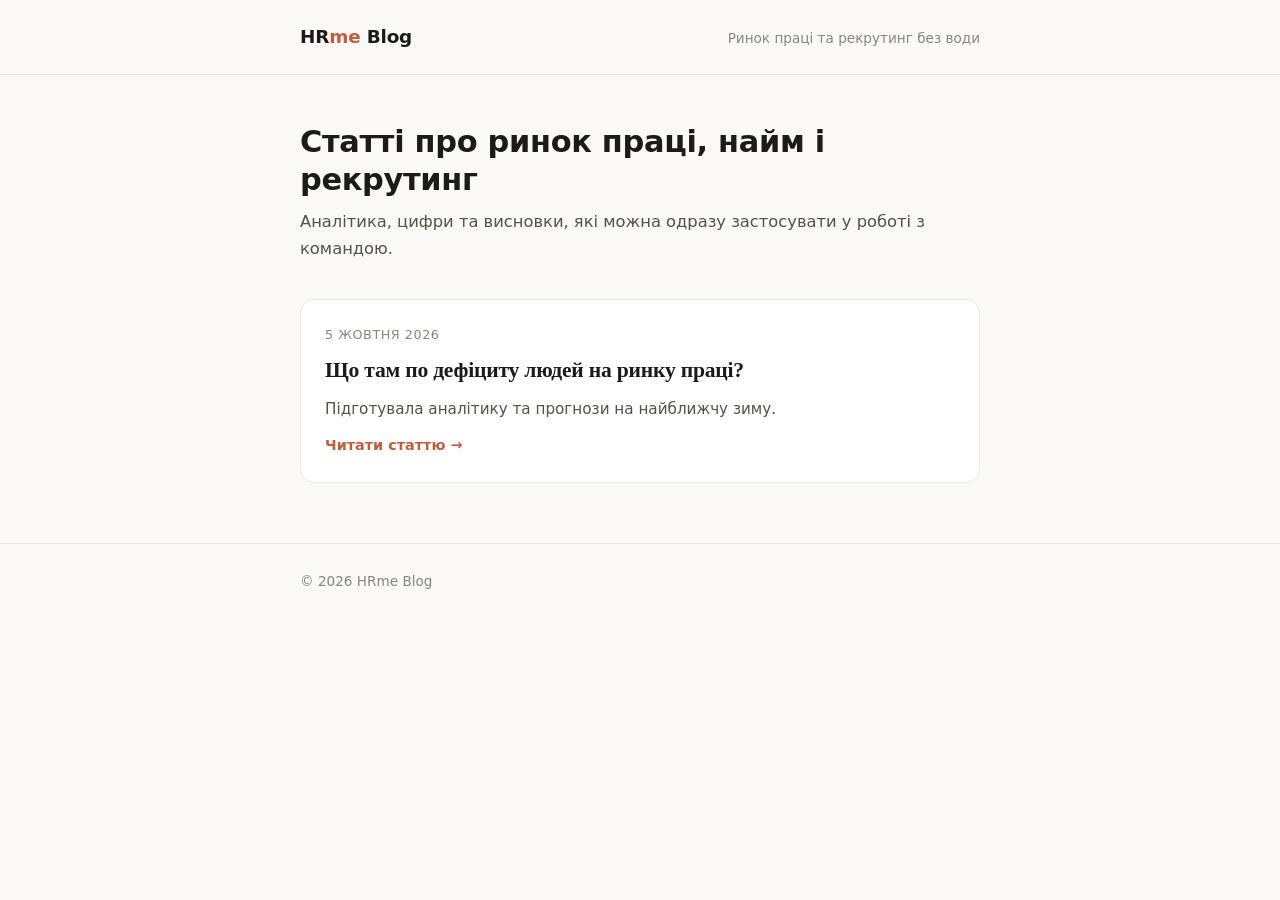
<file: index.html>
<!DOCTYPE html>
<html lang="uk">
<head>
<meta charset="UTF-8">
<title>Блог HRme — аналітика ринку праці та рекрутингу</title>
<meta name="description" content="Аналітика, прогнози та практичні висновки про ринок праці, найм і рекрутинг в Україні.">
<meta name="viewport" content="width=device-width, initial-scale=1">
<link rel="stylesheet" href="style.css">
</head>
<body>

<header class="site-header">
    <div class="wrap">
        <a class="logo" href="./">HR<span>me</span> Blog</a>
        <span class="tagline">Ринок праці та рекрутинг без води</span>
    </div>
</header>

<main class="wrap">
    <div class="hero">
        <h1>Статті про ринок праці, найм і рекрутинг</h1>
        <p>Аналітика, цифри та висновки, які можна одразу застосувати у роботі з командою.</p>
    </div>

    <div class="post-list">
        <a class="post-card" href="deficit-kadriv-zima-2026/">
            <div class="post-date">5 жовтня 2026</div>
            <h2>Що там по дефіциту людей на ринку праці?</h2>
            <p class="post-excerpt">Підготувала аналітику та прогнози на найближчу зиму.</p>
            <span class="read-more">Читати статтю →</span>
        </a>
    </div>
</main>

<footer class="site-footer">
    <div class="wrap">
        © 2026 HRme Blog
    </div>
</footer>

</body>
</html>
</file>
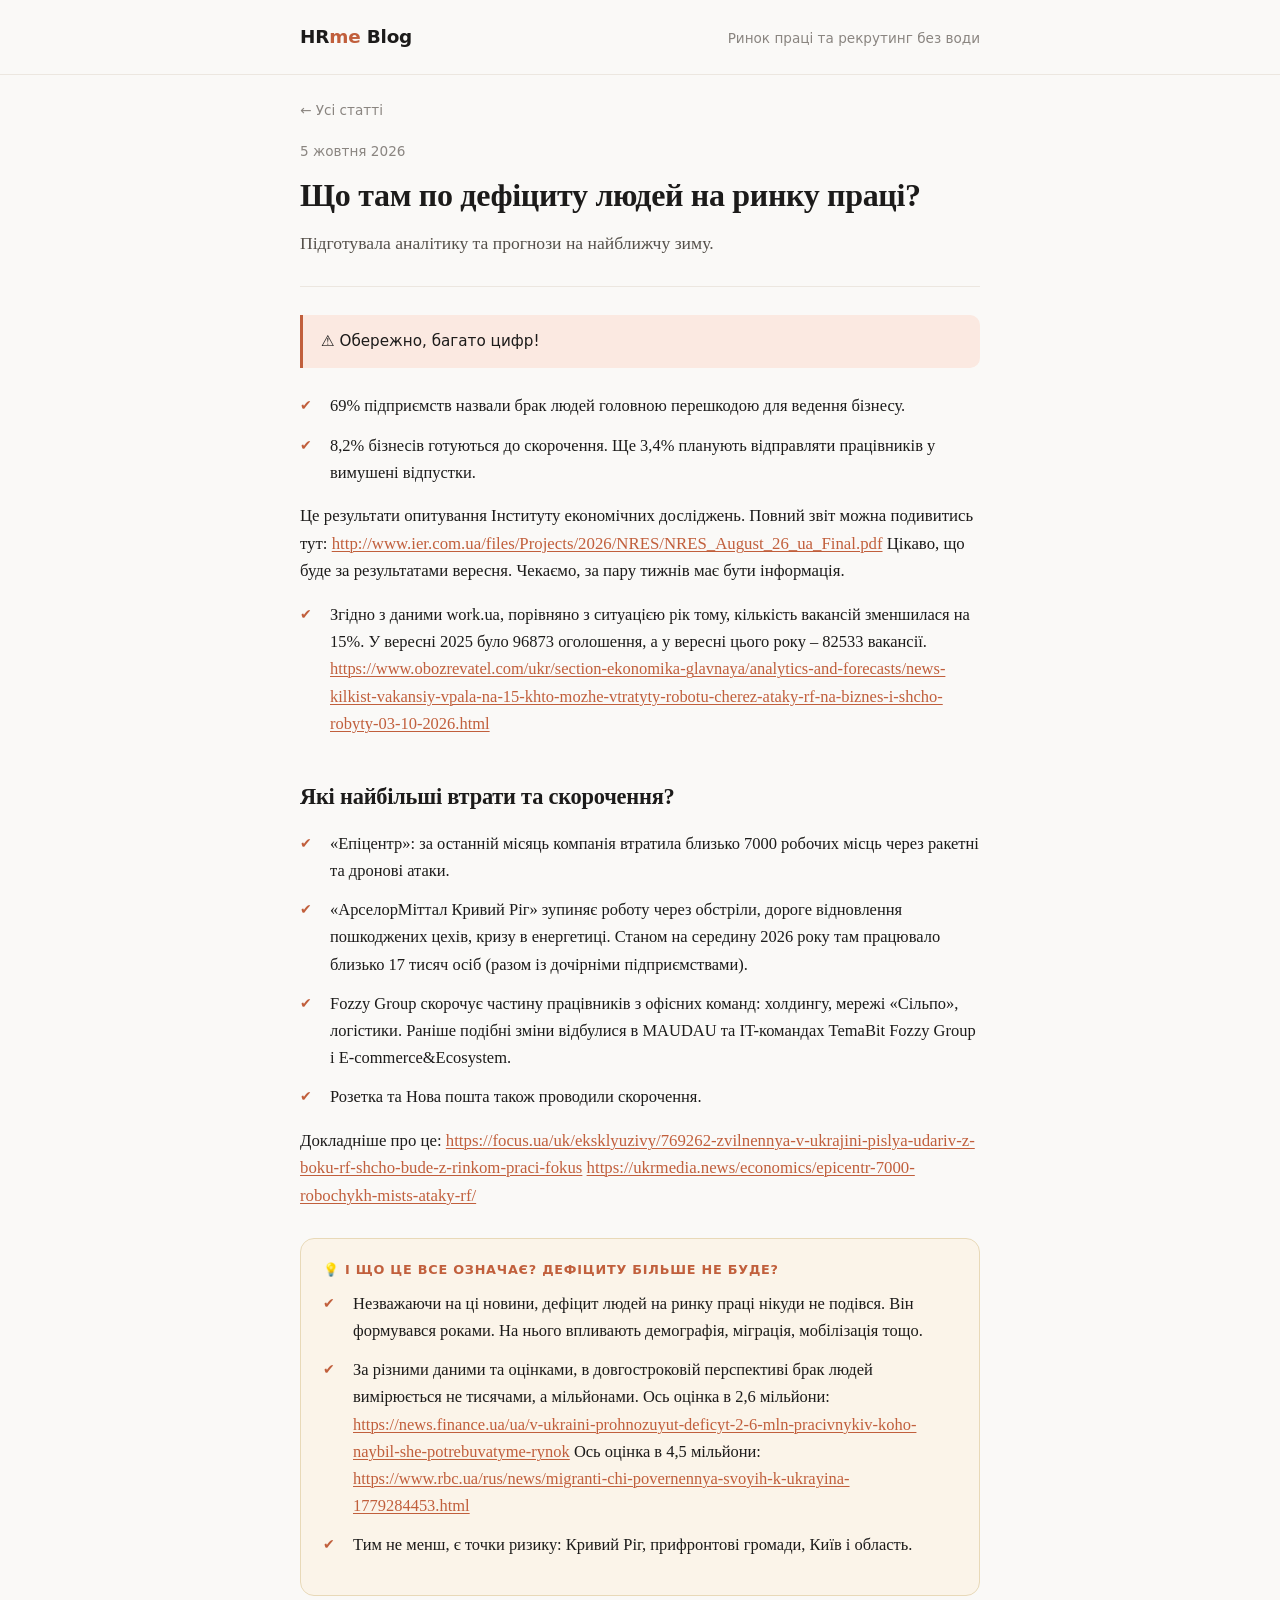
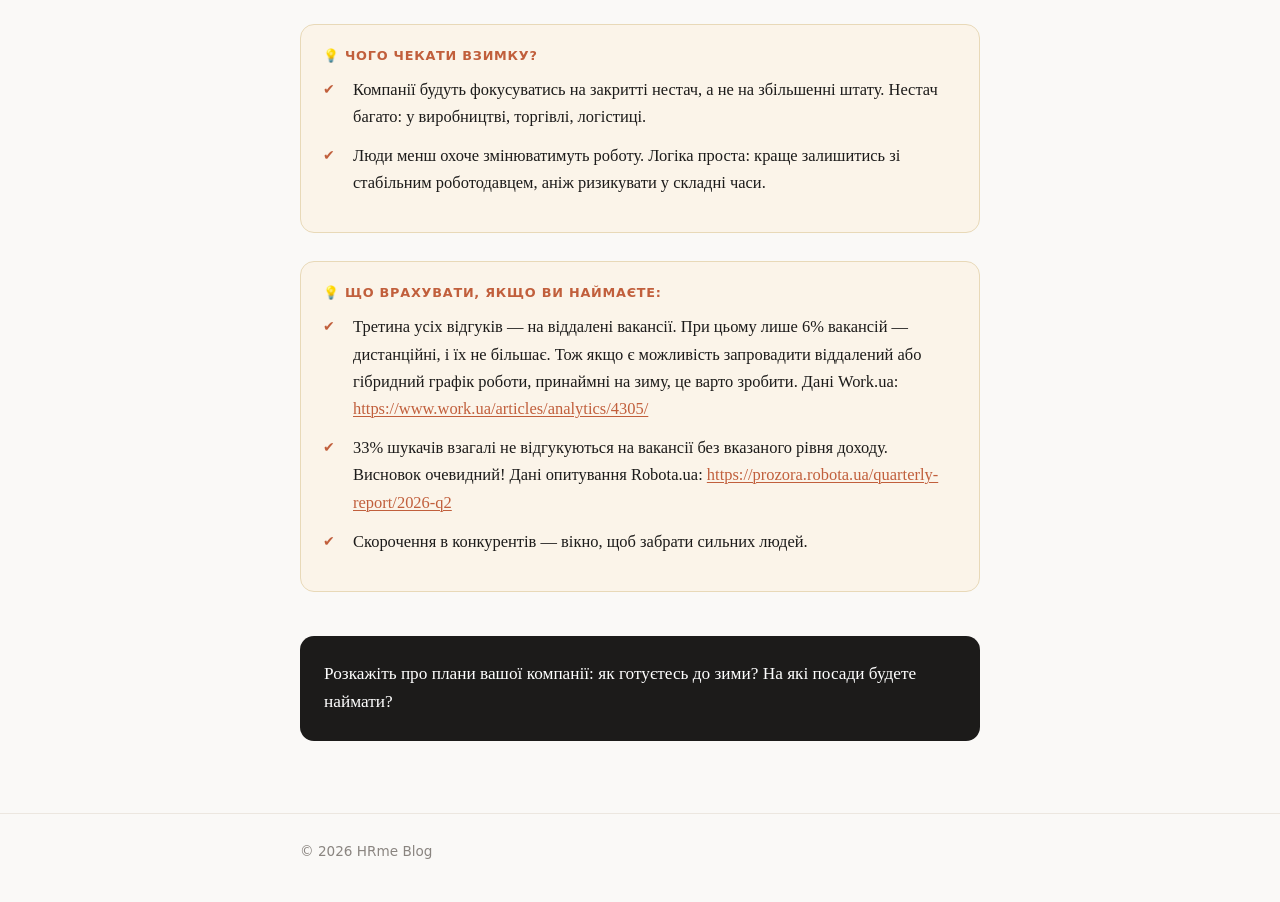
<file: deficit-kadriv-zima-2026/index.html>
<!DOCTYPE html>
<html lang="uk">
<head>
<meta charset="UTF-8">
<title>Що там по дефіциту людей на ринку праці? — HRme Blog</title>
<meta name="description" content="Що там по дефіциту людей на ринку праці? Підготувала аналітику та прогнози на найближчу зиму.">
<meta name="viewport" content="width=device-width, initial-scale=1">
<link rel="stylesheet" href="../style.css">
</head>
<body>

<header class="site-header">
    <div class="wrap">
        <a class="logo" href="../">HR<span>me</span> Blog</a>
        <span class="tagline">Ринок праці та рекрутинг без води</span>
    </div>
</header>

<div class="wrap">
    <nav class="breadcrumb"><a href="../">← Усі статті</a></nav>

    <article class="post">
        <div class="post-header">
            <div class="post-meta">
                <span>5 жовтня 2026</span>
            </div>
            <h1>Що там по дефіциту людей на ринку праці?</h1>
            <p class="post-lede">Підготувала аналітику та прогнози на найближчу зиму.</p>
        </div>

        <div class="callout">
            ⚠️ Обережно, багато цифр!
        </div>

        <ul class="check-list">
            <li>69% підприємств назвали брак людей головною перешкодою для ведення бізнесу.</li>
            <li>8,2% бізнесів готуються до скорочення. Ще 3,4% планують відправляти працівників у вимушені відпустки.</li>
        </ul>
        <p>
            Це результати опитування Інституту економічних досліджень. Повний звіт можна подивитись тут:
            <a href="http://www.ier.com.ua/files/Projects/2026/NRES/NRES_August_26_ua_Final.pdf" target="_blank" rel="noopener">http://www.ier.com.ua/files/Projects/2026/NRES/NRES_August_26_ua_Final.pdf</a>
            Цікаво, що буде за результатами вересня. Чекаємо, за пару тижнів має бути інформація.
        </p>
        <ul class="check-list">
            <li>
                Згідно з даними work.ua, порівняно з ситуацією рік тому, кількість вакансій зменшилася на 15%. У вересні 2025 було 96873 оголошення, а у вересні цього року – 82533 вакансії.
                <a href="https://www.obozrevatel.com/ukr/section-ekonomika-glavnaya/analytics-and-forecasts/news-kilkist-vakansiy-vpala-na-15-khto-mozhe-vtratyty-robotu-cherez-ataky-rf-na-biznes-i-shcho-robyty-03-10-2026.html" target="_blank" rel="noopener">https://www.obozrevatel.com/ukr/section-ekonomika-glavnaya/analytics-and-forecasts/news-kilkist-vakansiy-vpala-na-15-khto-mozhe-vtratyty-robotu-cherez-ataky-rf-na-biznes-i-shcho-robyty-03-10-2026.html</a>
            </li>
        </ul>

        <h2>Які найбільші втрати та скорочення?</h2>
        <ul class="check-list">
            <li>«Епіцентр»: за останній місяць компанія втратила близько 7000 робочих місць через ракетні та дронові атаки.</li>
            <li>«АрселорМіттал Кривий Ріг» зупиняє роботу через обстріли, дороге відновлення пошкоджених цехів, кризу в енергетиці. Станом на середину 2026 року там працювало близько 17 тисяч осіб (разом із дочірніми підприємствами).</li>
            <li>Fozzy Group скорочує частину працівників з офісних команд: холдингу, мережі «Сільпо», логістики. Раніше подібні зміни відбулися в MAUDAU та IT-командах TemaBit Fozzy Group і E-commerce&amp;Ecosystem.</li>
            <li>Розетка та Нова пошта також проводили скорочення.</li>
        </ul>
        <p>
            Докладніше про це:
            <a href="https://focus.ua/uk/eksklyuzivy/769262-zvilnennya-v-ukrajini-pislya-udariv-z-boku-rf-shcho-bude-z-rinkom-praci-fokus" target="_blank" rel="noopener">https://focus.ua/uk/eksklyuzivy/769262-zvilnennya-v-ukrajini-pislya-udariv-z-boku-rf-shcho-bude-z-rinkom-praci-fokus</a>
            <a href="https://ukrmedia.news/economics/epicentr-7000-robochykh-mists-ataky-rf/" target="_blank" rel="noopener">https://ukrmedia.news/economics/epicentr-7000-robochykh-mists-ataky-rf/</a>
        </p>

        <div class="insight">
            <span class="insight-label">💡 І що це все означає? Дефіциту більше не буде?</span>
            <ul class="check-list">
                <li>Незважаючи на ці новини, дефіцит людей на ринку праці нікуди не подівся. Він формувався роками. На нього впливають демографія, міграція, мобілізація тощо.</li>
                <li>
                    За різними даними та оцінками, в довгостроковій перспективі брак людей вимірюється не тисячами, а мільйонами. Ось оцінка в 2,6 мільйони:
                    <a href="https://news.finance.ua/ua/v-ukraini-prohnozuyut-deficyt-2-6-mln-pracivnykiv-koho-naybil-she-potrebuvatyme-rynok" target="_blank" rel="noopener">https://news.finance.ua/ua/v-ukraini-prohnozuyut-deficyt-2-6-mln-pracivnykiv-koho-naybil-she-potrebuvatyme-rynok</a>
                    Ось оцінка в 4,5 мільйони:
                    <a href="https://www.rbc.ua/rus/news/migranti-chi-povernennya-svoyih-k-ukrayina-1779284453.html" target="_blank" rel="noopener">https://www.rbc.ua/rus/news/migranti-chi-povernennya-svoyih-k-ukrayina-1779284453.html</a>
                </li>
                <li>Тим не менш, є точки ризику: Кривий Ріг, прифронтові громади, Київ і область.</li>
            </ul>
        </div>

        <div class="insight">
            <span class="insight-label">💡 Чого чекати взимку?</span>
            <ul class="check-list">
                <li>Компанії будуть фокусуватись на закритті нестач, а не на збільшенні штату. Нестач багато: у виробництві, торгівлі, логістиці.</li>
                <li>Люди менш охоче змінюватимуть роботу. Логіка проста: краще залишитись зі стабільним роботодавцем, аніж ризикувати у складні часи.</li>
            </ul>
        </div>

        <div class="insight">
            <span class="insight-label">💡 Що врахувати, якщо ви наймаєте:</span>
            <ul class="check-list">
                <li>
                    Третина усіх відгуків — на віддалені вакансії. При цьому лише 6% вакансій — дистанційні, і їх не більшає. Тож якщо є можливість запровадити віддалений або гібридний графік роботи, принаймні на зиму, це варто зробити.
                    Дані Work.ua:
                    <a href="https://www.work.ua/articles/analytics/4305/" target="_blank" rel="noopener">https://www.work.ua/articles/analytics/4305/</a>
                </li>
                <li>
                    33% шукачів взагалі не відгукуються на вакансії без вказаного рівня доходу. Висновок очевидний!
                    Дані опитування Robota.ua:
                    <a href="https://prozora.robota.ua/quarterly-report/2026-q2" target="_blank" rel="noopener">https://prozora.robota.ua/quarterly-report/2026-q2</a>
                </li>
                <li>Скорочення в конкурентів — вікно, щоб забрати сильних людей.</li>
            </ul>
        </div>

        <div class="cta">
            <p>Розкажіть про плани вашої компанії: як готуєтесь до зими? На які посади будете наймати?</p>
        </div>
    </article>
</div>

<footer class="site-footer">
    <div class="wrap">
        © 2026 HRme Blog
    </div>
</footer>

</body>
</html>
</file>
<file: style.css>
:root {
    --bg: #faf9f7;
    --surface: #ffffff;
    --ink: #1c1b1a;
    --ink-soft: #55504a;
    --ink-faint: #8a8580;
    --accent: #c15f3c;
    --accent-ink: #ffffff;
    --accent-soft: #fbe9e1;
    --line: #ece7e0;
    --insight-bg: #fbf4e9;
    --insight-line: #e8d9b8;
    --max-w: 720px;
    --radius: 14px;
}

* {
    box-sizing: border-box;
}

html {
    scroll-behavior: smooth;
}

body {
    margin: 0;
    background: var(--bg);
    color: var(--ink);
    font-family: "Georgia", "Noto Serif", "Times New Roman", serif;
    line-height: 1.65;
    -webkit-font-smoothing: antialiased;
}

.wrap {
    max-width: var(--max-w);
    margin: 0 auto;
    padding: 0 20px;
}

/* Header */

.site-header {
    border-bottom: 1px solid var(--line);
    padding: 22px 0;
    margin-bottom: 8px;
}

.site-header .wrap {
    display: flex;
    align-items: baseline;
    justify-content: space-between;
    gap: 16px;
    flex-wrap: wrap;
}

.logo {
    font-family: system-ui, -apple-system, "Segoe UI", sans-serif;
    font-weight: 800;
    font-size: 1.15rem;
    letter-spacing: -0.01em;
    color: var(--ink);
    text-decoration: none;
}

.logo span {
    color: var(--accent);
}

.tagline {
    font-family: system-ui, -apple-system, "Segoe UI", sans-serif;
    font-size: 0.85rem;
    color: var(--ink-faint);
}

/* Home page article list */

.hero {
    padding: 40px 0 8px;
}

.hero h1 {
    font-family: system-ui, -apple-system, "Segoe UI", sans-serif;
    font-size: 1.9rem;
    line-height: 1.25;
    margin: 0 0 10px;
    letter-spacing: -0.01em;
}

.hero p {
    font-family: system-ui, -apple-system, "Segoe UI", sans-serif;
    color: var(--ink-soft);
    font-size: 1.02rem;
    margin: 0;
}

.post-list {
    padding: 28px 0 60px;
    display: flex;
    flex-direction: column;
    gap: 18px;
}

.post-card {
    background: var(--surface);
    border: 1px solid var(--line);
    border-radius: var(--radius);
    padding: 24px;
    text-decoration: none;
    color: inherit;
    display: block;
    transition: border-color 0.15s ease, transform 0.15s ease;
    font-family: system-ui, -apple-system, "Segoe UI", sans-serif;
}

.post-card:hover {
    border-color: var(--accent);
    transform: translateY(-1px);
}

.post-card .post-date {
    font-size: 0.8rem;
    color: var(--ink-faint);
    text-transform: uppercase;
    letter-spacing: 0.04em;
    margin-bottom: 8px;
}

.post-card h2 {
    font-family: "Georgia", "Noto Serif", serif;
    font-size: 1.35rem;
    margin: 0 0 8px;
    color: var(--ink);
}

.post-card .post-excerpt {
    color: var(--ink-soft);
    font-size: 0.95rem;
    margin: 0 0 10px;
}

.post-card .read-more {
    color: var(--accent);
    font-weight: 600;
    font-size: 0.9rem;
}

/* Article page */

.breadcrumb {
    font-family: system-ui, -apple-system, "Segoe UI", sans-serif;
    font-size: 0.85rem;
    margin: 24px 0 0;
}

.breadcrumb a {
    color: var(--ink-faint);
    text-decoration: none;
}

.breadcrumb a:hover {
    color: var(--accent);
}

article.post {
    padding-bottom: 72px;
}

.post-header {
    padding: 18px 0 28px;
    border-bottom: 1px solid var(--line);
    margin-bottom: 28px;
}

.post-meta {
    font-family: system-ui, -apple-system, "Segoe UI", sans-serif;
    font-size: 0.85rem;
    color: var(--ink-faint);
    display: flex;
    gap: 10px;
    align-items: center;
    margin-bottom: 14px;
}

.post-header h1 {
    font-size: 2rem;
    line-height: 1.22;
    margin: 0 0 14px;
    letter-spacing: -0.01em;
}

.post-lede {
    font-size: 1.1rem;
    color: var(--ink-soft);
    margin: 0;
}

.callout {
    font-family: system-ui, -apple-system, "Segoe UI", sans-serif;
    background: var(--accent-soft);
    border-left: 3px solid var(--accent);
    border-radius: 0 10px 10px 0;
    padding: 14px 18px;
    font-size: 0.95rem;
    margin: 24px 0;
}

h2 {
    font-size: 1.4rem;
    margin: 42px 0 14px;
    letter-spacing: -0.01em;
}

p {
    margin: 0 0 16px;
    font-size: 1.05rem;
}

ul.check-list {
    list-style: none;
    margin: 0 0 16px;
    padding: 0;
    display: flex;
    flex-direction: column;
    gap: 12px;
}

ul.check-list li {
    padding-left: 30px;
    position: relative;
    font-size: 1.03rem;
}

ul.check-list li::before {
    content: "✔";
    position: absolute;
    left: 0;
    top: 2px;
    color: var(--accent);
    font-size: 0.9rem;
}

.insight {
    background: var(--insight-bg);
    border: 1px solid var(--insight-line);
    border-radius: var(--radius);
    padding: 20px 22px;
    margin: 28px 0;
}

.insight-label {
    font-family: system-ui, -apple-system, "Segoe UI", sans-serif;
    font-weight: 700;
    font-size: 0.8rem;
    text-transform: uppercase;
    letter-spacing: 0.06em;
    color: var(--accent);
    margin-bottom: 10px;
    display: block;
}

.insight p:last-child {
    margin-bottom: 0;
}

a {
    color: var(--accent);
    text-decoration-thickness: 1px;
    text-underline-offset: 2px;
}

a:hover {
    text-decoration-thickness: 2px;
}

.source-list {
    font-family: system-ui, -apple-system, "Segoe UI", sans-serif;
    font-size: 0.85rem;
    color: var(--ink-faint);
    margin: 0;
    padding-left: 18px;
}

.source-list li {
    margin-bottom: 4px;
}

.cta {
    margin-top: 44px;
    padding: 24px;
    background: var(--ink);
    color: #fff;
    border-radius: var(--radius);
}

.cta p {
    margin: 0;
    font-size: 1.08rem;
    color: #fff;
}

/* Footer */

.site-footer {
    border-top: 1px solid var(--line);
    padding: 26px 0 40px;
    font-family: system-ui, -apple-system, "Segoe UI", sans-serif;
    font-size: 0.85rem;
    color: var(--ink-faint);
}

@media (max-width: 600px) {
    .hero h1 {
        font-size: 1.55rem;
    }
    .post-header h1 {
        font-size: 1.6rem;
    }
    .post-card, .insight {
        padding: 18px;
    }
}
</file>
